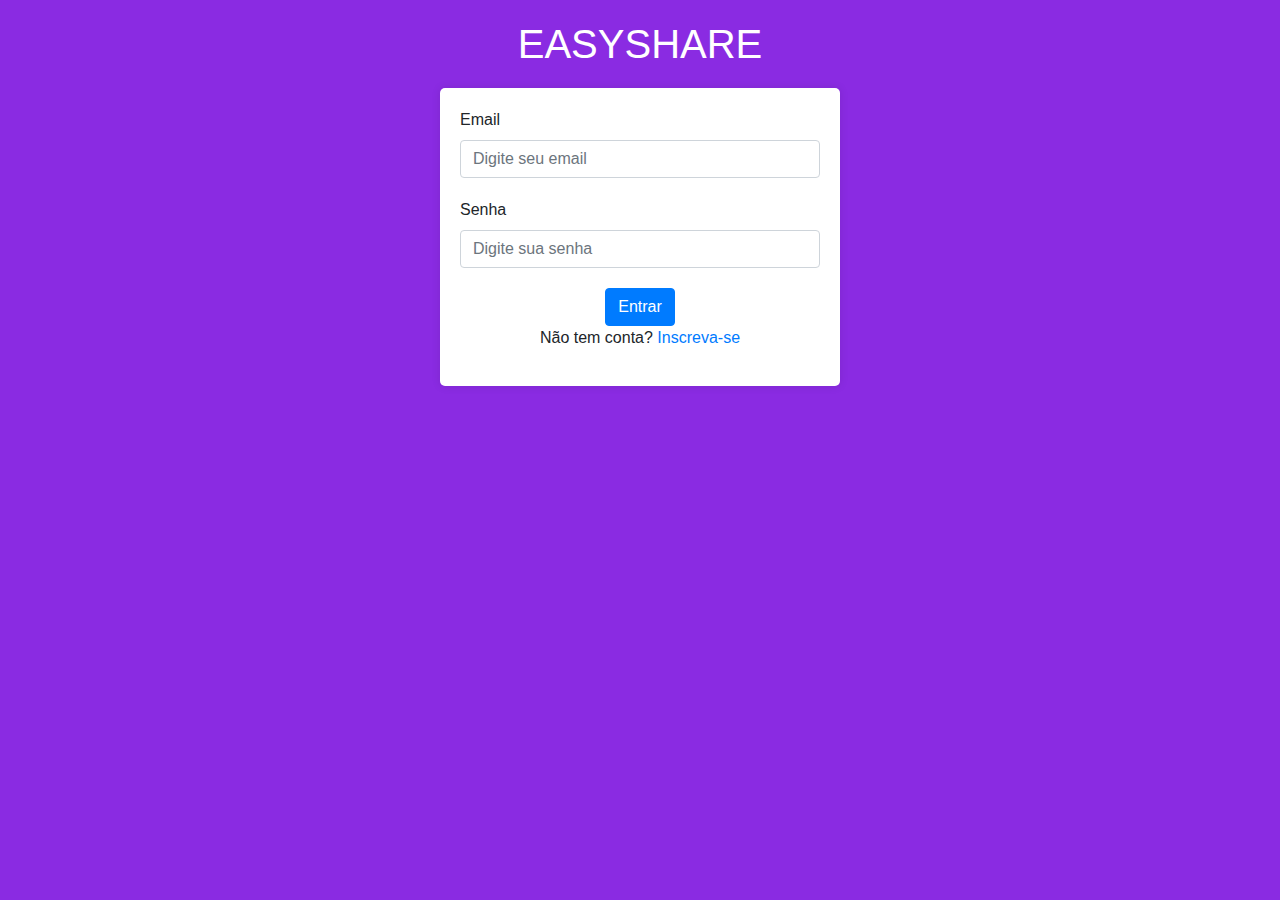
<file: index.html>
<!DOCTYPE html>
<html>
<head>
  <title>Tela de Login - EasyShare</title>
  <link rel="stylesheet" href="https://stackpath.bootstrapcdn.com/bootstrap/4.5.0/css/bootstrap.min.css">
  <link rel="stylesheet" href="style.css">
  <style>
    
  </style>
</head>
<body>
  <div class="container">
    <div class="logo">
      <h1>EASYSHARE</h1>
    </div>
    <div class="form-container">
      <form>
        <div class="form-group">
          <label for="email">Email</label>
          <input type="email" class="form-control" id="email" placeholder="Digite seu email">
        </div>
        <div class="form-group">
          <label for="senha">Senha</label>
          <input type="password" class="form-control" id="senha" placeholder="Digite sua senha">
        </div>
        <div class="btn-login">
          <button type="submit" class="btn btn-primary">Entrar</button>
        </div>
      </form>
      <p class="text-center">Não tem conta? <a href="#">Inscreva-se</a></p>
    </div>
  </div>

  <script src="https://code.jquery.com/jquery-3.5.1.slim.min.js"></script>
  <script src="https://cdn.jsdelivr.net/npm/@popperjs/core@2.5.4/dist/umd/popper.min.js"></script>
  <script src="https://stackpath.bootstrapcdn.com/bootstrap/4.5.0/js/bootstrap.min.js"></script>
</body>
</html>
</file>
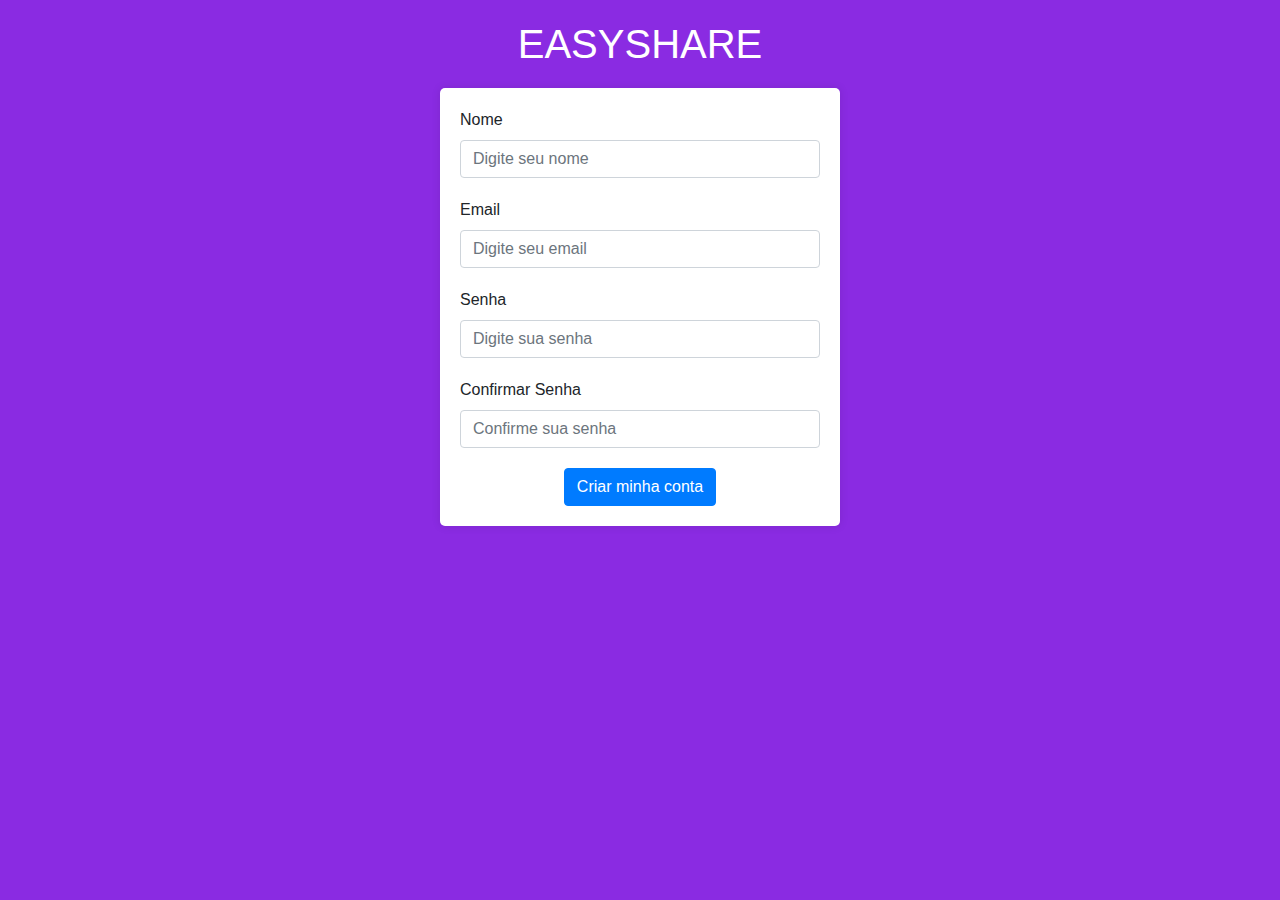
<file: cadastro.html>
<!DOCTYPE html>
<html lang="pt-BR">
<head>
  <meta charset="UTF-8">
  <meta name="viewport" content="width=device-width, initial-scale=1.0">
  <title>Tela de Cadastro - EasyShare</title>
  <link rel="stylesheet" href="https://stackpath.bootstrapcdn.com/bootstrap/4.5.0/css/bootstrap.min.css">
  <link rel="stylesheet" href="style.css">
  <style>
   

  
  </style>
</head>
<body>
  <div class="container">
    <div class="logo">
      <h1>EASYSHARE</h1>
    </div>
    <div class="form-container">
      <form>
        <div class="form-group">
          <label for="inputNome">Nome</label>
          <input type="text" class="form-control" id="inputNome" placeholder="Digite seu nome">
        </div>
        <div class="form-group">
          <label for="inputEmail">Email</label>
          <input type="email" class="form-control" id="inputEmail" placeholder="Digite seu email">
        </div>
        <div class="form-group">
          <label for="inputSenha">Senha</label>
          <input type="password" class="form-control" id="inputSenha" placeholder="Digite sua senha">
        </div>
        <div class="form-group">
          <label for="inputConfirmaSenha">Confirmar Senha</label>
          <input type="password" class="form-control" id="inputConfirmaSenha" placeholder="Confirme sua senha">
        </div>
        <div class="btn-create">
          <button type="submit" class="btn btn-primary">Criar minha conta</button>
        </div>
      </form>
    </div>
  </div>

  <script src="https://code.jquery.com/jquery-3.5.1.slim.min.js"></script>
  <script src="https://cdn.jsdelivr.net/npm/@popperjs/core@2.5.4/dist/umd/popper.min.js"></script>
  <script src="https://stackpath.bootstrapcdn.com/bootstrap/4.5.0/js/bootstrap.min.js"></script>
</body>
</html>
</file>
<file: style.css>
body {
    background-color: #8A2BE2; /* Purple background */
  }
  .logo {
    margin-top: 20px;
    margin-bottom: 20px;
    text-align: center;
    color: white; /* White text color */
  }
  .form-container {
    max-width: 400px;
    margin: 0 auto;
    background-color: white; /* White background for form */
    padding: 20px;
    border-radius: 5px; /* Rounded corners */
    box-shadow: 0 0 10px rgba(0, 0, 0, 0.1); /* Box shadow effect */
  }
  .form-container .form-group {
    margin-bottom: 20px;
  }
  .btn-login {
    display: flex;
    justify-content: center; /* Center align button horizontally */
  }
  .btn-create {
    display: flex;
    justify-content: center; /* Center align button horizontally */
  }
</file>
